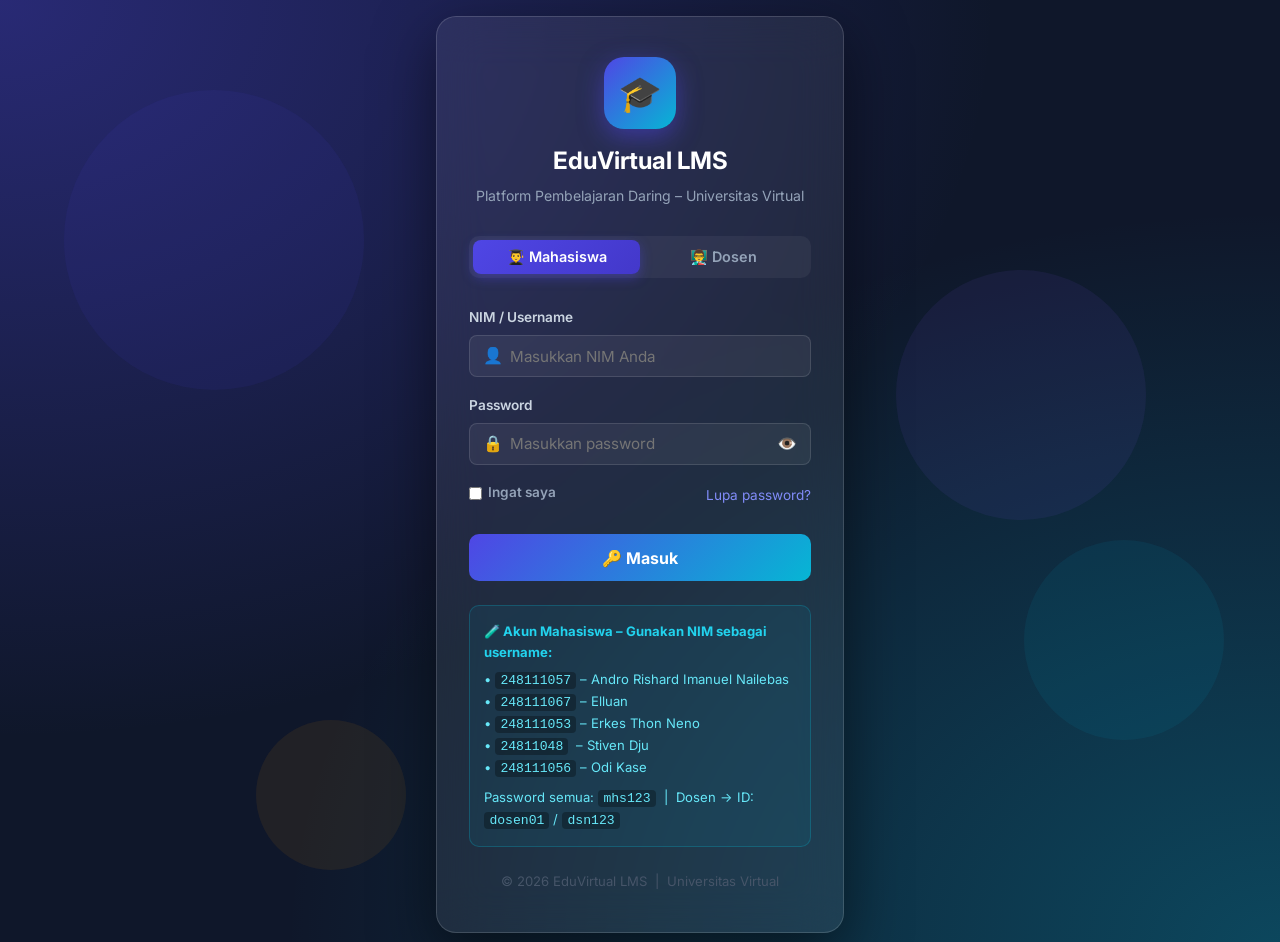
<file: index.html>
<!doctype html>
<html lang="id">
  <head>
    <meta charset="UTF-8" />
    <meta name="viewport" content="width=device-width, initial-scale=1.0" />
    <title>Portal LMS – Pembelajaran Virtual</title>
    <link rel="stylesheet" href="style.css" />
  </head>
  <body>
    <!-- HEADER / NAVBAR -->
    <nav class="navbar">
      <div class="nav-brand">
        <span class="nav-icon">🎓</span>
        <span>EduVirtual LMS</span>
      </div>
      <ul class="nav-links">
        <li><a href="#beranda" class="active">Beranda</a></li>
        <li><a href="#materi">Materi</a></li>
        <li><a href="#tugas">Tugas</a></li>
        <li><a href="#ujian">Ujian</a></li>
      </ul>
      <div class="nav-user">
        <span class="avatar" id="navAvatar">?</span>
        <span class="user-name" id="navName">–</span>
        <button
          class="btn btn-sm btn-logout"
          id="btnLogout"
          onclick="logout()"
          title="Keluar"
        >
          🚪 Keluar
        </button>
      </div>
    </nav>

    <!-- HERO SECTION -->
    <section class="hero" id="beranda">
      <div class="hero-content">
        <p class="hero-greeting" id="heroGreeting">Selamat datang! 👋</p>
        <h1>Selamat Datang di <span class="highlight">EduVirtual LMS</span></h1>
        <p>
          Platform pembelajaran daring terpadu untuk 500 mahasiswa. Akses
          materi, kumpulkan tugas, dan ikuti ujian kapan saja dan di mana saja.
        </p>
        <div class="hero-buttons">
          <a href="#materi" class="btn btn-primary">Mulai Belajar</a>
          <a href="#tugas" class="btn btn-outline">Kumpulkan Tugas</a>
        </div>
      </div>
      <div class="hero-stats">
        <div class="stat-card">
          <span class="stat-number" data-target="500">0</span>
          <span class="stat-label">Mahasiswa</span>
        </div>
        <div class="stat-card">
          <span class="stat-number" data-target="24">0</span>
          <span class="stat-label">Mata Kuliah</span>
        </div>
        <div class="stat-card">
          <span class="stat-number" data-target="128">0</span>
          <span class="stat-label">Materi</span>
        </div>
        <div class="stat-card">
          <span class="stat-number" data-target="98">0</span>
          <span class="stat-label">% Uptime</span>
        </div>
      </div>
    </section>

    <!-- MATERI SECTION -->
    <section class="section" id="materi">
      <div class="section-header">
        <h2>📚 Materi Kuliah</h2>
        <p>Akses seluruh materi perkuliahan yang tersedia</p>
      </div>
      <div class="card-grid">
        <div class="course-card">
          <div
            class="course-icon"
            style="background: linear-gradient(135deg, #667eea, #764ba2)"
          >
            💻
          </div>
          <h3>Sistem Operasi</h3>
          <p>Pengenalan OS, proses, manajemen memori &amp; keamanan sistem.</p>
          <div class="progress-bar">
            <div class="progress" style="width: 75%"></div>
          </div>
          <span class="progress-label">Progress: 75%</span>
          <a href="#" class="btn btn-sm btn-primary">Buka Materi</a>
        </div>
        <div class="course-card">
          <div
            class="course-icon"
            style="background: linear-gradient(135deg, #f093fb, #f5576c)"
          >
            🌐
          </div>
          <h3>Jaringan Komputer</h3>
          <p>TCP/IP, routing, switching, dan keamanan jaringan modern.</p>
          <div class="progress-bar">
            <div class="progress" style="width: 60%"></div>
          </div>
          <span class="progress-label">Progress: 60%</span>
          <a href="#" class="btn btn-sm btn-primary">Buka Materi</a>
        </div>
        <div class="course-card">
          <div
            class="course-icon"
            style="background: linear-gradient(135deg, #4facfe, #00f2fe)"
          >
            ☁️
          </div>
          <h3>Layanan Virtual</h3>
          <p>Cloud computing, virtualisasi, dan containerisasi (Docker).</p>
          <div class="progress-bar">
            <div class="progress" style="width: 90%"></div>
          </div>
          <span class="progress-label">Progress: 90%</span>
          <a href="#" class="btn btn-sm btn-primary">Buka Materi</a>
        </div>
        <div class="course-card">
          <div
            class="course-icon"
            style="background: linear-gradient(135deg, #43e97b, #38f9d7)"
          >
            🗄️
          </div>
          <h3>Basis Data</h3>
          <p>Desain ERD, SQL, normalisasi, dan manajemen database.</p>
          <div class="progress-bar">
            <div class="progress" style="width: 50%"></div>
          </div>
          <span class="progress-label">Progress: 50%</span>
          <a href="#" class="btn btn-sm btn-primary">Buka Materi</a>
        </div>
      </div>
    </section>

    <!-- TUGAS SECTION -->
    <section class="section alt-bg" id="tugas">
      <div class="section-header">
        <h2>📝 Pengumpulan Tugas</h2>
        <p>Upload tugas kelompok Anda di sini sebelum batas waktu</p>
      </div>
      <div class="upload-wrapper">
        <div class="upload-box" id="dropZone">
          <div class="upload-icon">📂</div>
          <h3>Seret &amp; Lepas file di sini</h3>
          <p>atau klik tombol di bawah untuk memilih file</p>
          <p class="upload-hint">
            Mendukung: PDF, DOC, DOCX, ZIP (maks. 10 MB)
          </p>
          <input
            type="file"
            id="fileInput"
            accept=".pdf,.doc,.docx,.zip"
            hidden
          />
          <button
            class="btn btn-primary"
            onclick="document.getElementById('fileInput').click()"
          >
            Pilih File
          </button>
          <div id="fileInfo" class="file-info hidden"></div>
        </div>

        <div class="form-group">
          <label>Nama Lengkap</label>
          <input
            type="text"
            id="namaInput"
            class="form-control"
            placeholder="Masukkan nama lengkap Anda"
          />
        </div>
        <div class="form-group">
          <label>NIM</label>
          <input
            type="text"
            id="nimInput"
            class="form-control"
            placeholder="Contoh: 2024001234"
          />
        </div>
        <div class="form-group">
          <label>Mata Kuliah</label>
          <select class="form-control" id="matkulSelect">
            <option>-- Pilih Mata Kuliah --</option>
            <option>Sistem Operasi</option>
            <option>Jaringan Komputer</option>
            <option>Layanan Virtual</option>
            <option>Basis Data</option>
          </select>
        </div>
        <div class="form-group">
          <label>Keterangan (opsional)</label>
          <textarea
            class="form-control"
            rows="3"
            placeholder="Tambahkan catatan untuk dosen..."
          ></textarea>
        </div>
        <button
          class="btn btn-primary btn-full"
          id="submitBtn"
          onclick="submitTugas()"
        >
          📤 Kumpulkan Tugas
        </button>
        <div id="successMsg" class="success-msg hidden">
          ✅ Tugas berhasil dikumpulkan! Terima kasih.
        </div>
      </div>
    </section>

    <!-- UJIAN SECTION -->
    <section class="section" id="ujian">
      <div class="section-header">
        <h2>📋 Jadwal Ujian</h2>
        <p>Pantau jadwal dan ikuti ujian secara daring</p>
      </div>
      <div class="exam-table-wrapper">
        <table class="exam-table">
          <thead>
            <tr>
              <th>Mata Kuliah</th>
              <th>Tanggal</th>
              <th>Waktu</th>
              <th>Durasi</th>
              <th>Status</th>
              <th>Aksi</th>
            </tr>
          </thead>
          <tbody>
            <tr>
              <td>Sistem Operasi</td>
              <td>Senin, 10 Nov 2026</td>
              <td>08:00 – 10:00</td>
              <td>120 menit</td>
              <td><span class="badge badge-upcoming">Mendatang</span></td>
              <td>
                <button class="btn btn-sm btn-outline" disabled>
                  Belum Dibuka
                </button>
              </td>
            </tr>
            <tr>
              <td>Jaringan Komputer</td>
              <td>Rabu, 12 Nov 2026</td>
              <td>10:00 – 12:00</td>
              <td>120 menit</td>
              <td><span class="badge badge-upcoming">Mendatang</span></td>
              <td>
                <button class="btn btn-sm btn-outline" disabled>
                  Belum Dibuka
                </button>
              </td>
            </tr>
            <tr>
              <td>Layanan Virtual</td>
              <td>Jumat, 07 Nov 2026</td>
              <td>13:00 – 15:00</td>
              <td>120 menit</td>
              <td><span class="badge badge-open">Berlangsung</span></td>
              <td>
                <button
                  class="btn btn-sm btn-primary"
                  onclick="alert('Ujian dimulai! Semangat 💪')"
                >
                  Mulai Ujian
                </button>
              </td>
            </tr>
            <tr>
              <td>Basis Data</td>
              <td>Kamis, 06 Nov 2026</td>
              <td>09:00 – 11:00</td>
              <td>120 menit</td>
              <td><span class="badge badge-done">Selesai</span></td>
              <td>
                <button class="btn btn-sm btn-outline">Lihat Nilai</button>
              </td>
            </tr>
          </tbody>
        </table>
      </div>
    </section>

    <!-- FOOTER -->
    <footer class="footer">
      <div class="footer-content">
        <div class="footer-brand">
          <span class="nav-icon">🎓</span>
          <span>EduVirtual LMS</span>
        </div>
        <p>Platform Pembelajaran Daring – Universitas Virtual © 2026</p>
        <p>Studi Kasus: Layanan Virtual untuk 500 Mahasiswa</p>
      </div>
      <div class="footer-clock">
        <div id="clock" class="clock-display">--:--:--</div>
        <div id="clockDate" class="clock-date"></div>
      </div>
    </footer>

    <!-- Load auth first (provides requireAuth & logout), then UI script -->
    <script src="auth.js"></script>
    <script src="script.js"></script>
  </body>
</html>
</file>
<file: style.css>
/* =============================================
   EduVirtual LMS – style.css
   Tampilan Modern dengan Gradient & Glassmorphism
   ============================================= */

@import url('https://fonts.googleapis.com/css2?family=Inter:wght@300;400;500;600;700&display=swap');

/* ── RESET & BASE ── */
*, *::before, *::after { box-sizing: border-box; margin: 0; padding: 0; }

:root {
  --primary:   #4f46e5;
  --primary-h: #4338ca;
  --secondary: #06b6d4;
  --accent:    #f59e0b;
  --bg:        #0f172a;
  --bg2:       #1e293b;
  --card-bg:   rgba(255,255,255,0.07);
  --border:    rgba(255,255,255,0.12);
  --text:      #e2e8f0;
  --text-muted:#94a3b8;
  --radius:    14px;
  --shadow:    0 8px 32px rgba(0,0,0,0.4);
  --transition:0.3s ease;
}

html { scroll-behavior: smooth; }

body {
  font-family: 'Inter', sans-serif;
  background: var(--bg);
  color: var(--text);
  line-height: 1.6;
  min-height: 100vh;
}

/* ── SCROLLBAR ── */
::-webkit-scrollbar { width: 6px; }
::-webkit-scrollbar-track { background: var(--bg2); }
::-webkit-scrollbar-thumb { background: var(--primary); border-radius: 3px; }

/* ── NAVBAR ── */
.navbar {
  position: sticky;
  top: 0;
  z-index: 999;
  display: flex;
  align-items: center;
  justify-content: space-between;
  padding: 1rem 2.5rem;
  background: rgba(15,23,42,0.85);
  backdrop-filter: blur(16px);
  border-bottom: 1px solid var(--border);
}

.nav-brand {
  display: flex;
  align-items: center;
  gap: 0.5rem;
  font-size: 1.25rem;
  font-weight: 700;
  color: #fff;
}
.nav-icon { font-size: 1.5rem; }

.nav-links {
  display: flex;
  gap: 2rem;
  list-style: none;
}
.nav-links a {
  text-decoration: none;
  color: var(--text-muted);
  font-weight: 500;
  transition: color var(--transition);
  position: relative;
}
.nav-links a::after {
  content: '';
  position: absolute;
  left: 0; bottom: -4px;
  width: 0; height: 2px;
  background: var(--primary);
  transition: width var(--transition);
}
.nav-links a:hover, .nav-links a.active { color: #fff; }
.nav-links a:hover::after, .nav-links a.active::after { width: 100%; }

.nav-user {
  display: flex;
  align-items: center;
  gap: 0.6rem;
}
.avatar {
  width: 36px; height: 36px;
  background: var(--primary);
  border-radius: 50%;
  display: flex; align-items: center; justify-content: center;
  font-weight: 700;
  font-size: 1rem;
}
.user-name { font-weight: 500; color: var(--text); }

.btn-logout {
  background: rgba(239,68,68,0.15);
  color: #fca5a5;
  border: 1px solid rgba(239,68,68,0.3);
  margin-left: 0.5rem;
  font-size: 0.8rem;
  padding: 0.35rem 0.8rem;
  border-radius: 7px;
  cursor: pointer;
  transition: all 0.3s;
  font-family: 'Inter', sans-serif;
  font-weight: 600;
}
.btn-logout:hover {
  background: rgba(239,68,68,0.3);
  color: #fff;
}

.hero-greeting {
  font-size: 1rem;
  color: #a5b4fc;
  font-weight: 500;
  margin-bottom: 0.5rem;
  letter-spacing: 0.03em;
}

/* ── HERO SECTION ── */
.hero {
  min-height: 90vh;
  display: flex;
  flex-direction: column;
  align-items: center;
  justify-content: center;
  text-align: center;
  padding: 4rem 2rem;
  background: 
    radial-gradient(ellipse at top left, rgba(79,70,229,0.3) 0%, transparent 60%),
    radial-gradient(ellipse at bottom right, rgba(6,182,212,0.2) 0%, transparent 60%),
    var(--bg);
  position: relative;
  overflow: hidden;
}

.hero::before {
  content: '';
  position: absolute;
  inset: 0;
  background: url("data:image/svg+xml,%3Csvg width='60' height='60' viewBox='0 0 60 60' xmlns='http://www.w3.org/2000/svg'%3E%3Cg fill='none' fill-rule='evenodd'%3E%3Cg fill='%234f46e5' fill-opacity='0.05'%3E%3Ccircle cx='30' cy='30' r='2'/%3E%3C/g%3E%3C/g%3E%3C/svg%3E");
  pointer-events: none;
}

.hero-content { max-width: 700px; position: relative; z-index: 1; }

.hero h1 {
  font-size: clamp(2rem, 5vw, 3.5rem);
  font-weight: 700;
  line-height: 1.2;
  margin-bottom: 1.2rem;
  color: #fff;
}
.highlight {
  background: linear-gradient(135deg, var(--primary), var(--secondary));
  -webkit-background-clip: text;
  -webkit-text-fill-color: transparent;
  background-clip: text;
}

.hero p {
  font-size: 1.15rem;
  color: var(--text-muted);
  max-width: 580px;
  margin: 0 auto 2rem;
}

.hero-buttons {
  display: flex;
  gap: 1rem;
  justify-content: center;
  flex-wrap: wrap;
}

/* ── STAT CARDS ── */
.hero-stats {
  display: flex;
  gap: 1.5rem;
  margin-top: 4rem;
  flex-wrap: wrap;
  justify-content: center;
  position: relative;
  z-index: 1;
}

.stat-card {
  background: var(--card-bg);
  border: 1px solid var(--border);
  backdrop-filter: blur(10px);
  border-radius: var(--radius);
  padding: 1.5rem 2rem;
  text-align: center;
  min-width: 130px;
  transition: transform var(--transition), box-shadow var(--transition);
}
.stat-card:hover {
  transform: translateY(-6px);
  box-shadow: 0 12px 40px rgba(79,70,229,0.3);
}
.stat-number {
  display: block;
  font-size: 2.2rem;
  font-weight: 700;
  color: var(--primary);
}
.stat-label {
  font-size: 0.85rem;
  color: var(--text-muted);
  margin-top: 0.25rem;
}

/* ── BUTTONS ── */
.btn {
  display: inline-flex;
  align-items: center;
  gap: 0.4rem;
  padding: 0.65rem 1.4rem;
  border-radius: 8px;
  font-weight: 600;
  font-size: 0.95rem;
  cursor: pointer;
  border: none;
  text-decoration: none;
  transition: all var(--transition);
}
.btn-primary {
  background: linear-gradient(135deg, var(--primary), var(--primary-h));
  color: #fff;
  box-shadow: 0 4px 15px rgba(79,70,229,0.4);
}
.btn-primary:hover {
  transform: translateY(-2px);
  box-shadow: 0 6px 20px rgba(79,70,229,0.5);
}
.btn-outline {
  background: transparent;
  color: var(--text);
  border: 2px solid var(--border);
}
.btn-outline:hover {
  border-color: var(--primary);
  color: var(--primary);
}
.btn-sm { padding: 0.4rem 0.9rem; font-size: 0.85rem; }
.btn-full { width: 100%; justify-content: center; padding: 0.85rem; font-size: 1rem; }
.btn:disabled { opacity: 0.5; cursor: not-allowed; transform: none; }

/* ── SECTIONS ── */
.section {
  padding: 5rem 2rem;
  max-width: 1200px;
  margin: 0 auto;
}

.alt-bg {
  max-width: 100%;
  background: var(--bg2);
  padding: 5rem 2rem;
}
.alt-bg .upload-wrapper,
.alt-bg .section-header {
  max-width: 700px;
  margin-left: auto;
  margin-right: auto;
}

.section-header {
  text-align: center;
  margin-bottom: 3rem;
}
.section-header h2 {
  font-size: 2rem;
  font-weight: 700;
  color: #fff;
  margin-bottom: 0.5rem;
}
.section-header p { color: var(--text-muted); }

/* ── COURSE CARDS ── */
.card-grid {
  display: grid;
  grid-template-columns: repeat(auto-fit, minmax(240px, 1fr));
  gap: 1.5rem;
}

.course-card {
  background: var(--card-bg);
  border: 1px solid var(--border);
  border-radius: var(--radius);
  padding: 1.5rem;
  display: flex;
  flex-direction: column;
  gap: 0.75rem;
  transition: transform var(--transition), box-shadow var(--transition);
}
.course-card:hover {
  transform: translateY(-6px);
  box-shadow: var(--shadow);
}
.course-icon {
  width: 56px; height: 56px;
  border-radius: 12px;
  display: flex; align-items: center; justify-content: center;
  font-size: 1.8rem;
}
.course-card h3 { font-size: 1.1rem; font-weight: 600; color: #fff; }
.course-card p  { font-size: 0.88rem; color: var(--text-muted); flex: 1; }

.progress-bar {
  height: 6px;
  background: rgba(255,255,255,0.1);
  border-radius: 3px;
  overflow: hidden;
}
.progress {
  height: 100%;
  background: linear-gradient(90deg, var(--primary), var(--secondary));
  border-radius: 3px;
  transition: width 1s ease;
}
.progress-label { font-size: 0.78rem; color: var(--text-muted); }

/* ── UPLOAD / TUGAS ── */
.upload-box {
  border: 2px dashed var(--border);
  border-radius: var(--radius);
  padding: 3rem 2rem;
  text-align: center;
  margin-bottom: 1.5rem;
  transition: border-color var(--transition), background var(--transition);
  cursor: pointer;
}
.upload-box.dragging {
  border-color: var(--primary);
  background: rgba(79,70,229,0.08);
}
.upload-icon { font-size: 3rem; margin-bottom: 0.75rem; }
.upload-box h3 { font-size: 1.1rem; color: #fff; margin-bottom: 0.4rem; }
.upload-box p  { color: var(--text-muted); font-size: 0.9rem; }
.upload-hint   { font-size: 0.8rem !important; margin-top: 0.4rem; color: #64748b !important; }

.file-info {
  margin-top: 1rem;
  padding: 0.75rem 1rem;
  background: rgba(79,70,229,0.15);
  border: 1px solid var(--primary);
  border-radius: 8px;
  color: #a5b4fc;
  font-size: 0.9rem;
}

.form-group { margin-bottom: 1rem; }
.form-group label { display: block; margin-bottom: 0.4rem; font-weight: 500; color: var(--text); }
.form-control {
  width: 100%;
  padding: 0.65rem 1rem;
  background: var(--card-bg);
  border: 1px solid var(--border);
  border-radius: 8px;
  color: var(--text);
  font-size: 0.95rem;
  font-family: inherit;
  outline: none;
  transition: border-color var(--transition);
}
.form-control:focus { border-color: var(--primary); }
select.form-control option { background: var(--bg2); }

.success-msg {
  margin-top: 1rem;
  padding: 0.9rem;
  background: rgba(16,185,129,0.15);
  border: 1px solid #10b981;
  border-radius: 8px;
  text-align: center;
  color: #6ee7b7;
  font-weight: 600;
}

/* ── EXAM TABLE ── */
.exam-table-wrapper { overflow-x: auto; border-radius: var(--radius); border: 1px solid var(--border); }

.exam-table {
  width: 100%;
  border-collapse: collapse;
  font-size: 0.93rem;
}
.exam-table thead { background: rgba(79,70,229,0.2); }
.exam-table th {
  padding: 1rem 1.2rem;
  text-align: left;
  color: var(--text-muted);
  font-weight: 600;
  letter-spacing: 0.03em;
}
.exam-table td {
  padding: 1rem 1.2rem;
  border-top: 1px solid var(--border);
  color: var(--text);
}
.exam-table tbody tr:hover { background: rgba(255,255,255,0.03); }

/* ── BADGES ── */
.badge {
  display: inline-block;
  padding: 0.3rem 0.75rem;
  border-radius: 999px;
  font-size: 0.78rem;
  font-weight: 600;
}
.badge-upcoming { background: rgba(245,158,11,0.15); color: #fbbf24; }
.badge-open     { background: rgba(16,185,129,0.15); color: #34d399; }
.badge-done     { background: rgba(100,116,139,0.15); color: #94a3b8; }

/* ── FOOTER ── */
.footer {
  background: var(--bg2);
  border-top: 1px solid var(--border);
  padding: 2.5rem 2rem;
  display: flex;
  align-items: center;
  justify-content: space-between;
  flex-wrap: wrap;
  gap: 1.5rem;
}
.footer-brand {
  display: flex;
  align-items: center;
  gap: 0.5rem;
  font-size: 1.1rem;
  font-weight: 700;
  color: #fff;
  margin-bottom: 0.4rem;
}
.footer-content p { font-size: 0.85rem; color: var(--text-muted); margin-top: 0.3rem; }

.clock-display {
  font-size: 2rem;
  font-weight: 700;
  color: var(--primary);
  font-variant-numeric: tabular-nums;
  letter-spacing: 2px;
}
.clock-date {
  font-size: 0.85rem;
  color: var(--text-muted);
  text-align: center;
  margin-top: 0.3rem;
}

/* ── UTILITY ── */
.hidden { display: none; }

/* ── RESPONSIVE ── */
@media (max-width: 768px) {
  .navbar { padding: 0.9rem 1.2rem; gap: 0.5rem; }
  .nav-links { display: none; }
  .hero-stats { gap: 1rem; }
  .stat-card { min-width: 100px; padding: 1rem 1.2rem; }
  .footer { flex-direction: column; align-items: flex-start; }
}
</file>
